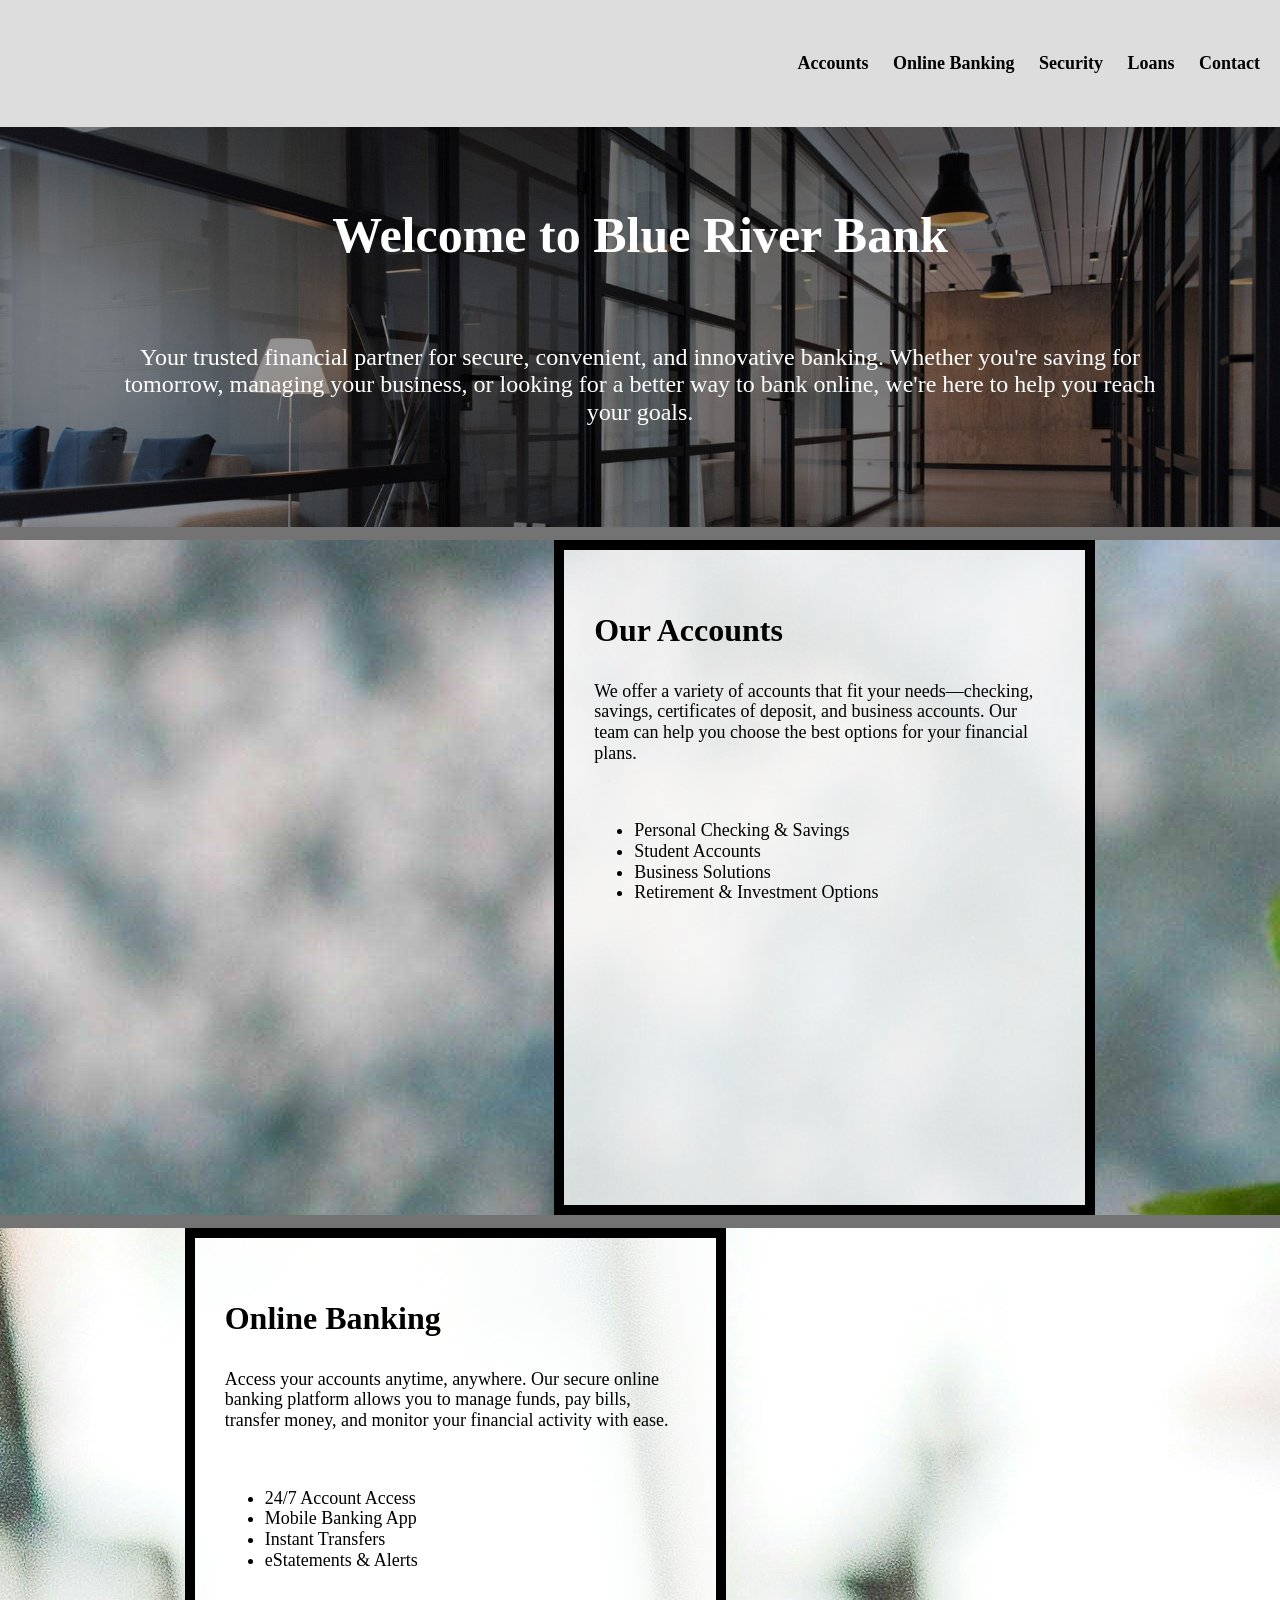
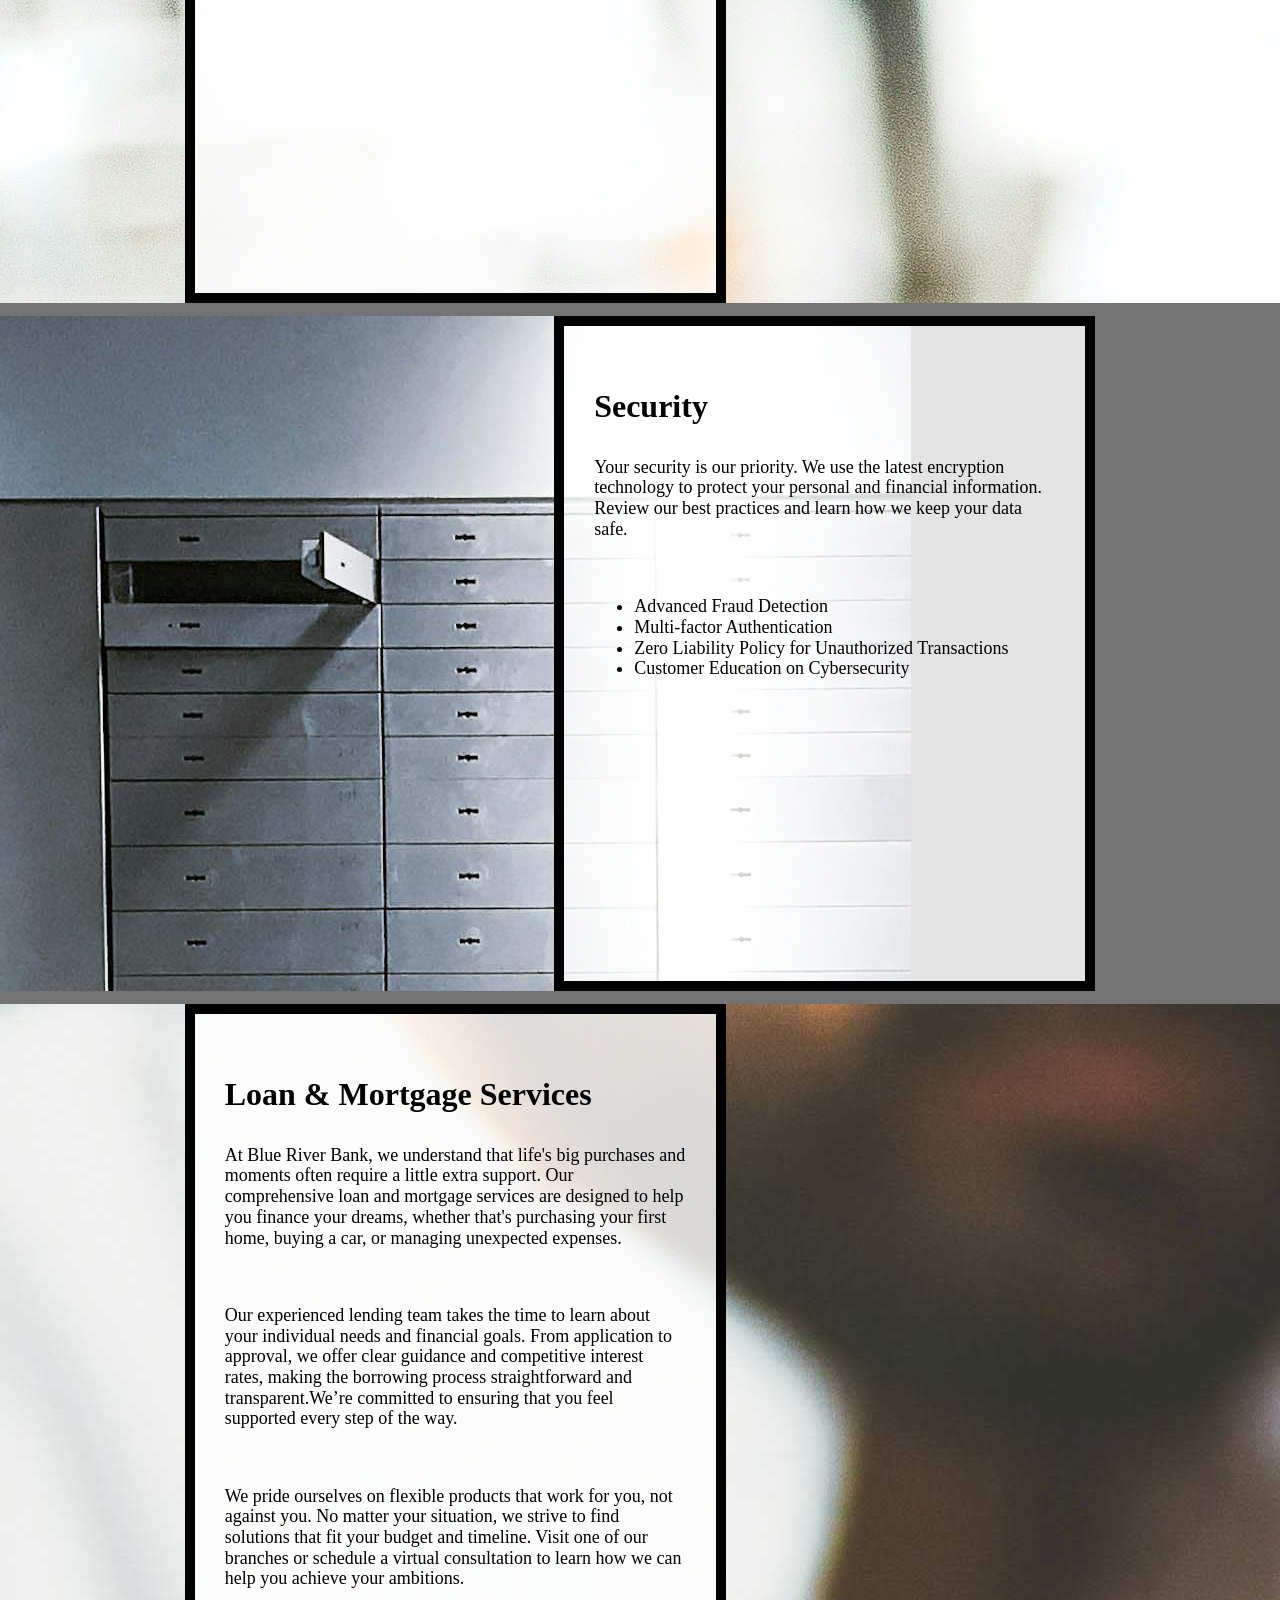
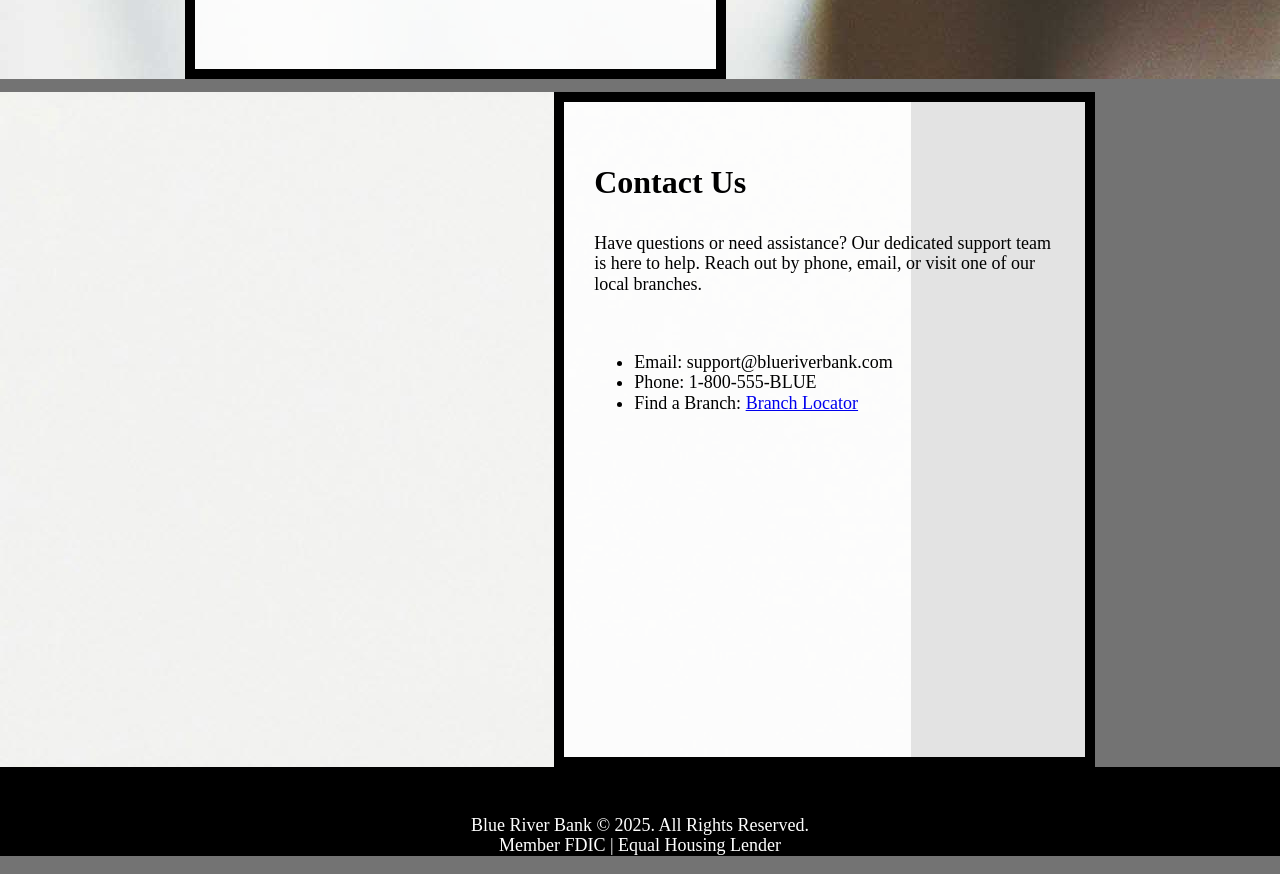
<file: bank.html>
<!DOCTYPE html>
<html lang="en">
  <head>
    <meta charset="utf-8">
    <meta name="viewport" content="width=device-width, initial-scale=1.0">
    <link rel=""stylesheet" href="css/html5reset.css">
    <link rel="stylesheet" href="css/starter_style.css">
    <link rel="stylesheet" href="css/style.css">
    <link rel="icon" type="image/png" href="images/logo-drk.png" />
   
    <title>Blue River Bank</title>
  </head>
  <body>
    <div class="skip"><a href="">Skip to Main Content</a></div>
    <header>
      <nav>
      <ul>
        <li><a href="#accounts">Accounts</a></li>
        <li><a href="#onlinebanking">Online Banking</a></li>
        <li><a href="#security">Security</a></li>
        <li><a href="loans">Loans</a></li>
        <li><a href="contact">Contact</a></li>
      </ul>
        </nav>
    </header>
    <main class="container" id = "main">
      <div class = "overview">
        <h1>Welcome to Blue River Bank</h1>
      <p>Your trusted financial partner for secure, convenient, and innovative banking. Whether you're saving for tomorrow, managing your business, or looking for a better way to bank online, we're here to help you reach your goals.</p>
      </div>

      <div class="accounts-image" id="accounts">
        <img src="images/accounts.jpg" alt="glass with coins and plant growing out of it">
      </div>
      
      <div class="accounts text-block">
        <h2>Our Accounts</h2>
        <p>We offer a variety of accounts that fit your needs—checking, savings, certificates of deposit, and business accounts. Our team can help you choose the best options for your financial plans.</p>
          <br>
        <ul>
          <li>Personal Checking & Savings</li>
          <li>Student Accounts</li>
          <li>Business Solutions</li>
          <li>Retirement & Investment Options</li>
        </ul>
      </div>

      <div class="onlinebanking-image" id="onlinebanking">
        <img src="images/onlinebanking.jpg" alt="Person using laptop for online banking">
      </div>

      <div class="onlinebanking text-block">
           <h2>Online Banking</h2>
        <p>Access your accounts anytime, anywhere. Our secure online banking platform allows you to manage funds, pay bills, transfer money, and monitor your financial activity with ease.</p>
           <br>
        <ul>
          <li>24/7 Account Access</li>
          <li>Mobile Banking App</li>
          <li>Instant Transfers</li>
          <li>eStatements & Alerts</li>
        </ul>
      </div>

      <div class="security-image" id="security">
        <img src="images/security.jpg" alt="bank vault">
      </div>

      <div class="security text-block">
      <h2>Security</h2>
        <p>Your security is our priority. We use the latest encryption technology to protect your personal and financial information. Review our best practices and learn how we keep your data safe.</p>
           <br>
        <ul>
          <li>Advanced Fraud Detection</li>
          <li>Multi-factor Authentication</li>
          <li>Zero Liability Policy for Unauthorized Transactions</li>
          <li>Customer Education on Cybersecurity</li>
        </ul>
      </div>

      <div class="loans-image" id="loans">
        <img src="images/loans.jpg" alt="person typing a credit card number into a computer">
      </div>

      <div class="loans text-block">
     <h2>Loan & Mortgage Services</h2>
        <p>
          At Blue River Bank, we understand that life's big purchases and moments often require a little extra support. Our comprehensive loan and mortgage services are designed to help you finance your dreams, whether that's purchasing your first home, buying a car, or managing unexpected expenses.
        </p>
          <br>
        <p>
          Our experienced lending team takes the time to learn about your individual needs and financial goals. From application to approval, we offer clear guidance and competitive interest rates, making the borrowing process straightforward and transparent.We’re committed to ensuring that you feel supported every step of the way.
        </p>
        <br>
         <p>
          We pride ourselves on flexible products that work for you, not against you. No matter your situation, we strive to find solutions that fit your budget and timeline. Visit one of our branches or schedule a virtual consultation to learn how we can help you achieve your ambitions.
        </p>

      </div>

      <div class="contact-image" id="contact">
        <img src="images/contact.jpg" alt ="piggy bank"/>
      </div>

      <div class="contact text-block">
        <h2>Contact Us</h2>
        <p>Have questions or need assistance? Our dedicated support team is here to help. Reach out by phone, email, or visit one of our local branches.</p>
        <br>
        <ul>
          <li>Email: support@blueriverbank.com</li>
          <li>Phone: 1-800-555-BLUE</li>
          <li>Find a Branch: <a href="https://duckduckgo.com/">Branch Locator</a></li>
        </ul>
      </div>
  </main>
    <footer>
    <p>Blue River Bank &copy; 2025. All Rights Reserved.<br/>
      Member FDIC | Equal Housing Lender</p>
    </footer>
  </body>
</html>
</file>
<file: css/starter_style.css>
html{
  scroll-behavior: smooth;
}

body{
  background-color: #737373;
  font-size: 18px;
  line-height: 1.15;
  margin: 0;
  padding: 0;
}


.overview{
  background-attachment: fixed; /* Parallax effect */     
  background-position: center;  /* Parallax effect */
  background-repeat: no-repeat; /* Parallax effect */
  background-size: cover;       /* Parallax effect */
  color: white;
  height: 400px;                /* Parallax effect */
}


.overview p{
  color: white;
  font-size: 24px;
  padding: 0 100px;
  text-align: center;
}

h1{
  font-size: 50px;
  line-height: 1;
  padding: 50px 0;
  text-align: center;
}

h2{
  font-size: 32px;
  line-height: 1.5;
}

nav li{
  display:inline;
  padding-right:20px;

}

nav a{
  color: black;
  font-weight: bold;
  text-decoration: none; 
}


.skip a{
  background: white;
  left: 0;
  padding: 6px;
  -webkit-transition: top 1s ease-out;
  transition: top 1s ease-out;
  z-index: 1;
}


nav{
  background-color: #ddd;
  padding: 25px 0; 
  text-align: left;
}

footer{
  background-color: black;
  color: white;
  padding-top: 30px;
  text-align: center;
}


.text-block{
  background-color: rgba(255, 255, 255, .8);
  border: 10px solid black;
  padding: 30px;
}


@media screen and (prefers-reduced-motion: reduce){
  html{
      scroll-behavior: auto; /* Removes scroll animation */
  }

  .skip a{
    -webkit-transition: none; /* sets to default setting */
    transition: none;        /* sets to default setting */
   }

  /*Turn off parallax*/
  header{
    background-attachment: initial;
  }
}
</file>
<file: css/style.css>
/*Your Code Here*/

/*Write selector/rule property to add your border when
links in the navigation are in the hover or focus state.*/
nav a:hover {
     border: 2px purple dotted;
}
nav a:focus {
     border: 2px purple dotted;
}

/*Write selector/rule property to position the default position for the skip class element*/
.skip a {
  position: absolute;
  top: -65px;
}

/*Write selector/rule property to position the skip class element when it is in focus*/
.skip a:focus {
  position: absolute;
  top: 25px;
}
/*Write selector/rule property to style all elements when in focus*/
*:focus{ 
     border: green 5px solid
}


/*Write selector/rule property to style the container */
.container {
     display: grid;
     grid-template-columns: 1fr 1fr 1fr 1fr 1fr;
     gap: 13px;
}

/*Write selector/rule property to add the background image to the first div in the grid and place it in the grid. */
.container div:first-child {
     grid-column: 1 / -1;
     background-image: url("../images/header.jpg");
     background-repeat: no-repeat;
}



/* Steps 6 and 7: Write the selector/rule properties to  place the next five elements in the next
 five rows in the grid. */

      /*This will be a lot of rules.... but be strategic and combine selectors*/
.accounts, .onlinebanking, .security, .loans, .contact {
     grid-column: 2 / span 3;
     
}
.accounts-image, .onlinebanking-image, .security-image, .loans-image, .contact-image {
     grid-column: 1 / -1;
     max-height: 675px;
     overflow: hidden;



}
.accounts, .accounts-image {
     grid-row: 2 / span 1;
}
.onlinebanking, .onlinebanking-image {
     grid-row: 3 / span 1;
}
.security, .security-image {
     grid-row: 4 / span 1;
}
.loans, .loans-image {
     grid-row: 5 / span 1;
}
.contact, .contact-image{
     grid-row: 6 / span 1;
}
 /* Step 8: Write the selector/rule property to style the .text-block class. */
.text-box {

  display: flex;
  justify-content: center;
  align-items: center;
  text-align: center;
  

}
.textbox ul { 
   text-align: left  
}
/* Add your media query here */
@media screen and (min-width: 825px) {
     nav { 
          text-align: right;
          padding-top: 35px;
          padding-bottom: 35px;
          padding-left: 0px;
          padding-right: 0px;
      }
     .container {
          display:grid;
          grid-template-columns: 1fr 1fr 1fr 1fr 1fr 1fr 1fr;

     }
     .accounts, .security, .contact {
          grid-column: 4 / span 3;

     }
     .onlinebanking, .loans {
         grid-column: 2 / span  3;

     }
     accounts-image, .security-image, .contact-image {
          grid-column: 1 / span 5;
     }
     .onlinebanking-image, .loans-image {
          grid-column: 3 span 5;
     }
     .text-box {
          max-height: 235px;
          overflow: auto;
     }


}

  /* Step 10: Write the selector/rule property to style the nav element */

 
  /* Step 11: Write the selector/rule property to update the .container class */


  /* Steps 12 - 15: Update the grid-column property of the grid's children (where-needed)*/



 /* Step 16:Write the selector/rule property to update the .text-block class */
</file>
